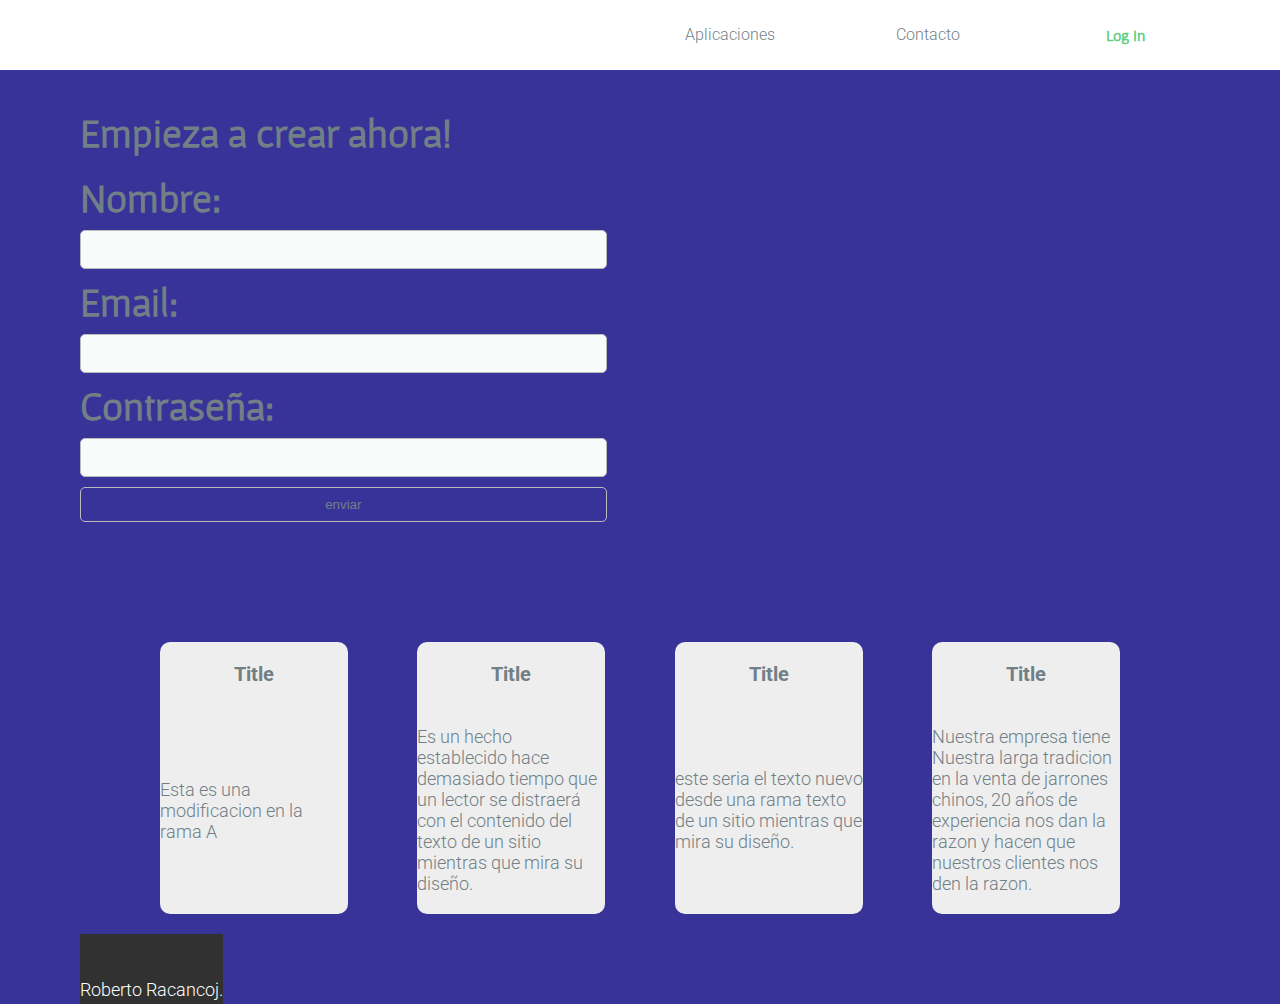
<file: index.html>
<!DOCTYPE html>
<html lang="en">
<head>
	<meta charset="UTF-8">
	<title>App js</title>
	<meta name="viewport" content="width=device-width,initial-scale=1.0">
	<link rel="stylesheet" href="style/style.css">
</head>
<body>
	<header class="container">
		<div class="btnMenu">
			<button id="menuDrop"><img src="images/menu.png" alt=""></button>
		</div>
		<div class="logo"><a  href="index.html"></a></div>
		<div class="btnMenu">
			<a href="logIn.html">Log In</a>
		</div>
		<nav class="menu closeMenu">
			<ul>
				<li><a href="aplicaciones.html">Aplicaciones</a></li>
				<li><a href="#">Contacto</a></li>
				<li><a href="logIn.html">Log In</a></li>
			</ul>
		</nav>
		
	</header>
	<div class="jumboBox container">
		<div class="box half"><h1>
		<div class="box half">
			<h2>Empieza a crear ahora!</h2>
			<form action="">
				<label for="">Nombre:</label>
				<input type="text">
				<label for="">Email:</label>
				<input id='email' type="text">
				<label for="">Contraseña:</label>
				<input type="password">
				<input id='validate' type="submit" value="enviar">
			</form>
			<p id='result'></p>
		</div>
	</div>
	<div class="container">
		
		<div class="wrapper">
			<div class="box carta four arrow"><h3 class="">Title</h3><p>Esta es una modificacion en la rama A</p></div>

			
			<div class="box carta four arrow"><h3>Title</h3><p>Es un hecho establecido hace demasiado tiempo que un lector se distraerá con el contenido del texto de un sitio mientras que mira su diseño.</p></div>
			<div class="box carta four arrow"><h3>Title</h3><p>este seria el texto nuevo desde una rama texto de un sitio mientras que mira su diseño.</p></div>


			<div class="box carta four arrow"><h3>Title</h3><p>Nuestra empresa tiene Nuestra larga tradicion en la venta de jarrones chinos, 20 años de experiencia nos dan la razon y hacen que nuestros clientes nos den la razon.</p></div>
			
			
		</div>
		
		
	</div>
	<footer class="wrapper"><p class="center">Roberto Racancoj.</p></footer>
</body>
<script src="scripts/jquery-2.1.3.min.js"></script>
<script src="scripts/scripts.js" type="text/javascript"></script>
</html>
</file>
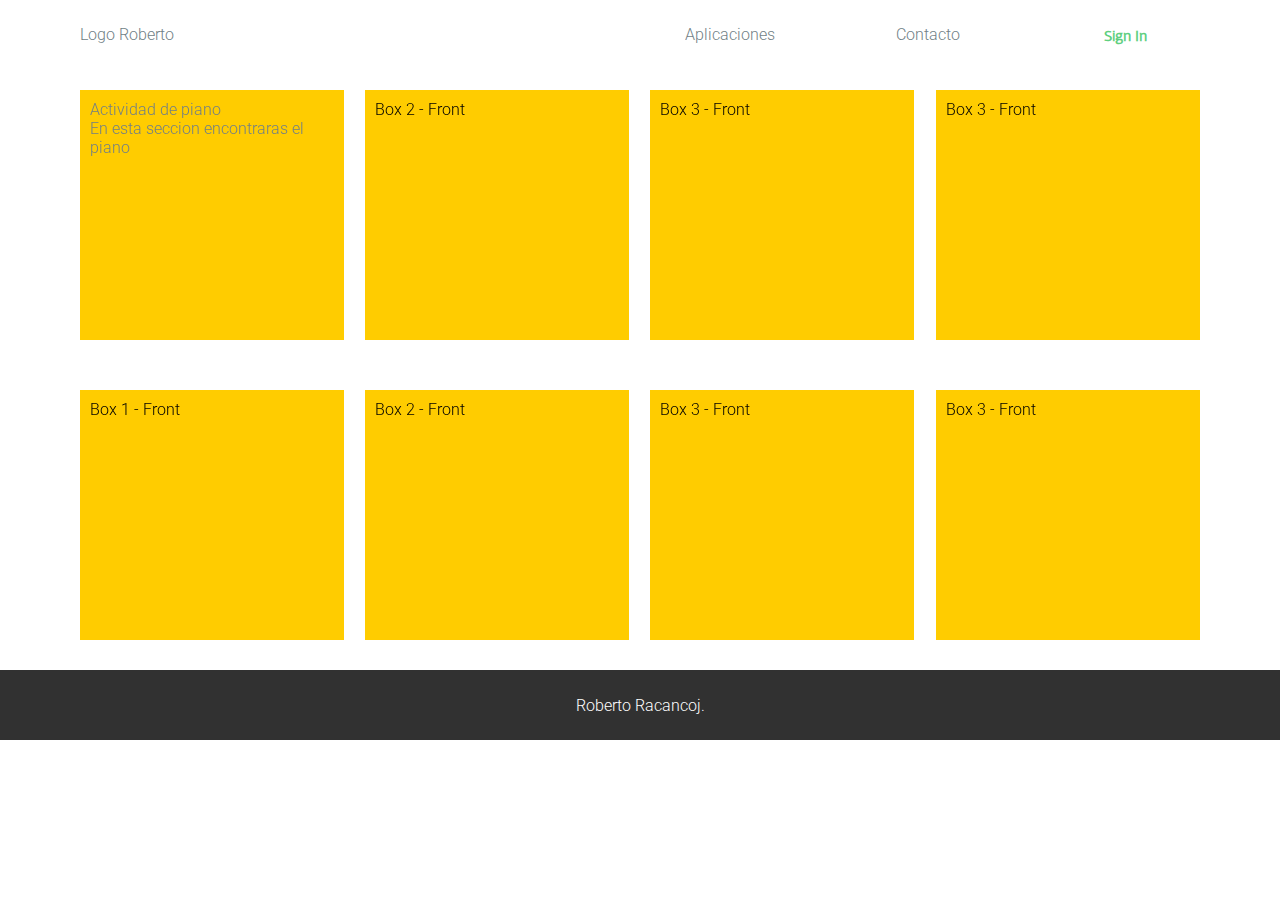
<file: catalogo.html>
<!DOCTYPE html>
<html lang="en">
<head>
	<meta charset="UTF-8">
	<title>Actividades Interactivas</title>
	<link rel="stylesheet" href="style/style.css">
	<meta name="viewport" content="width=device-width, initial-scale=1.0, maximum-scale=1.0, user-scalable=no" />
</head>
<body>
	<header class="container">
		<div class="btnMenu">
			<button id="menuDrop"><img src="images/menu.png" alt=""></button>
		</div>
		<div class="logo"><a  href="index.html">Logo Roberto</a></div>
		<div class="btnMenu">
			<a href="index.html">Sign In</a>
		</div>
		<nav class="menu closeMenu">
			<ul>
				<li><a href="#">Aplicaciones</a></li>
				<li><a href="#">Contacto</a></li>
				<li><a href="index.html">Sign In</a></li>
			</ul>
		</nav>
	</header>

	<div class="container">
	 <div class="volteables wrapper">
	 	<div class="flip3D box four">
		  <div class="back"><a class="btn-classic succes" href="piano.html">piano</a></div>
		  <div class="front"><h1>Actividad de piano</h1><p>En esta seccion encontraras el piano</p></div>
		</div>
		<div class="flip3D box four">
		  <div class="back">Box 2 - Back</div>
		  <div class="front">Box 2 - Front</div>
		</div>
		<div class="flip3D box four">
		  <div class="back"><a href="index.html">hola</a></div>
		  <div class="front">Box 3 - Front</div>
		</div>
		<div class="flip3D box four">
		  <div class="back"><a href="index.html">hola</a></div>
		  <div class="front">Box 3 - Front</div>
		</div>

		<div class="flip3D box four">
		  <div class="back">Box 1 - Back</div>
		  <div class="front">Box 1 - Front</div>
		</div>
		<div class="flip3D box four">
		  <div class="back">Box 2 - Back</div>
		  <div class="front">Box 2 - Front</div>
		</div>
		<div class="flip3D box four">
		  <div class="back"><a href="index.html">hola</a></div>
		  <div class="front">Box 3 - Front</div>
		</div>
		<div class="flip3D box four">
		  <div class="back"><a href="index.html">hola</a></div>
		  <div class="front">Box 3 - Front</div>
		</div>
	</div>
<input type="hidden" id="refreshed" value="no">
	 </div>
		
	<footer class="wrapper"><p class="center">Roberto Racancoj.</p></footer>
</body>
<script src="scripts/jquery-2.1.3.min.js"></script>
<script src="scripts/scripts.js" type="text/javascript"></script>
<script type="text/javascript">
$(window).bind("pageshow", function(event) {
    if (event.originalEvent.persisted) {
        window.location.reload() 
    }
});
</script>
</html>
</file>
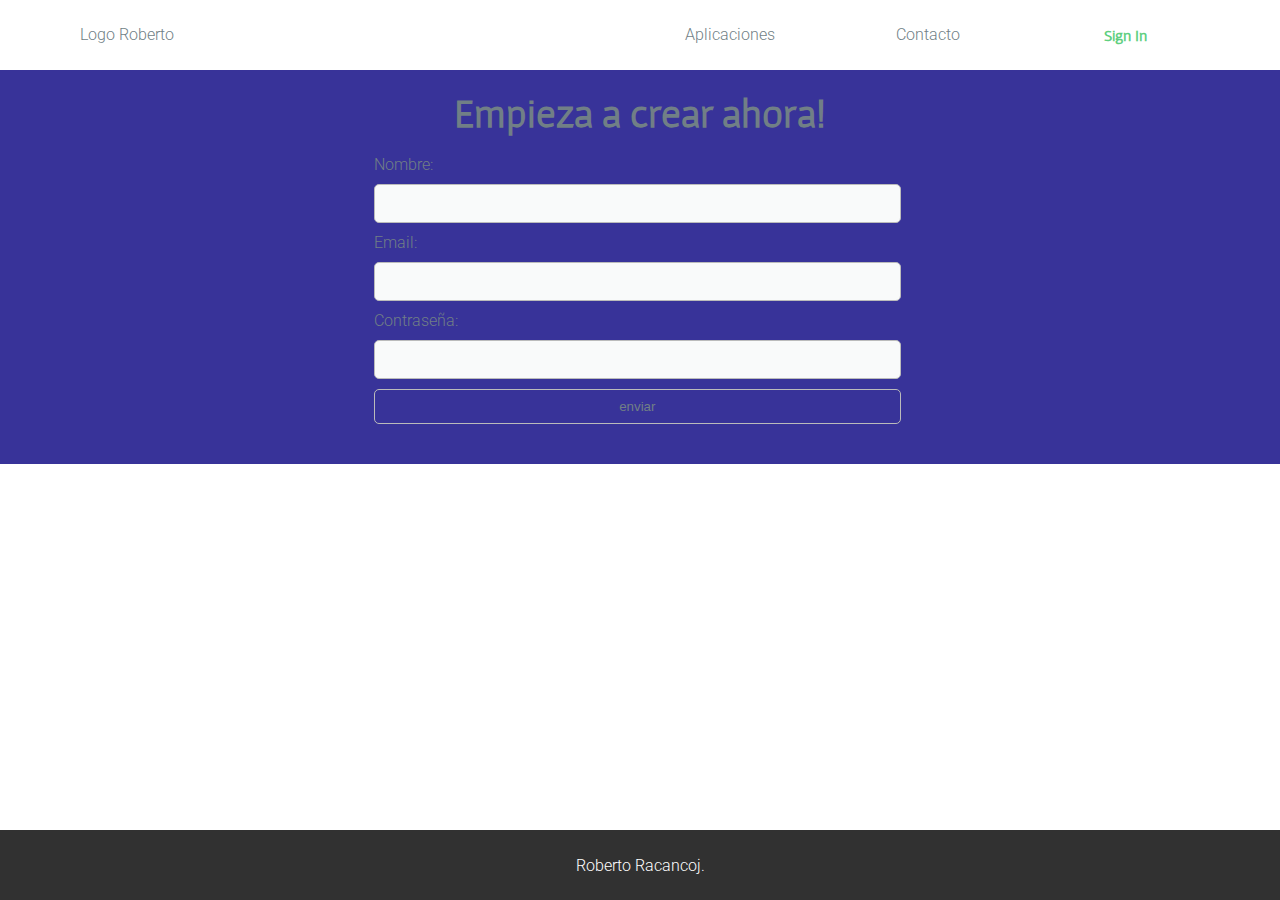
<file: logIn.html>
<!DOCTYPE html>
<html lang="en">
<head>
	<meta charset="UTF-8">
	<title>Log in</title>
	<meta name="viewport" content="width=device-width,initial-scale=1.0">
	<link rel="stylesheet" href="style/style.css">
</head>
<body>
	<header class="container">
		<div class="btnMenu">
			<button id="menuDrop"><img src="images/menu.png" alt=""></button>
		</div>
		<div class="logo"><a  href="index.html">Logo Roberto</a></div>
		<div class="btnMenu">
			<a href="index.html">Sign In</a>
		</div>
		<nav class="menu closeMenu">
			<ul>
				<li><a href="#">Aplicaciones</a></li>
				<li><a href="#">Contacto</a></li>
				<li><a href="index.html">Sign In</a></li>
			</ul>
		</nav>
	</header>
	<div class="jumboBox container">
		
		<div class="box half center">
			<h2>Empieza a crear ahora!</h2>
			<form action="">
				<label for="">Nombre:</label>
				<input type="text">
				<label for="">Email:</label>
				<input type="text">
				<label for="">Contraseña:</label>
				<input type="password">
				<input type="submit" value="enviar">
			</form>

		</div>
	</div>
	<footer class="wrapper abajo"><p class="center">Roberto Racancoj.</p></footer>
</body>
<script src="scripts/jquery-2.1.3.min.js"></script>
<script src="scripts/scripts.js" type="text/javascript"></script>
</html>
</file>
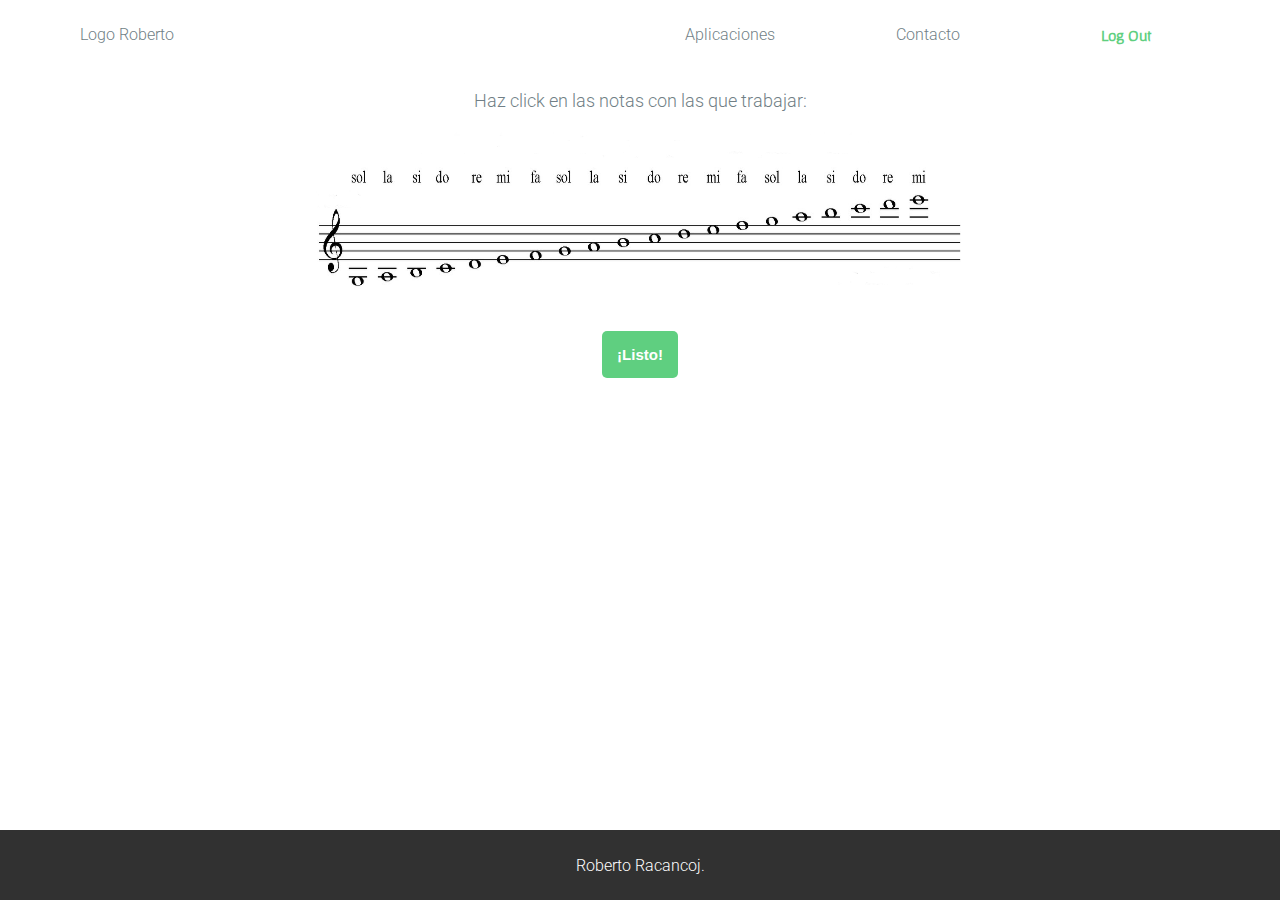
<file: piano.html>
<!DOCTYPE html>
<html lang="en">
<head>
	<meta charset="UTF-8">
	<title>Piano Profesor</title>
	<meta name="viewport" content="width=device-width, initial-scale=1.0, maximum-scale=1.0, user-scalable=no" />
	<link rel="stylesheet" href="style/style.css">
</head>
<body>
	<header class="container">
		<div class="btnMenu">
			<button id="menuDrop"><img src="images/menu.png" alt=""></button>
		</div>
		<div class="logo"><a  href="index.html">Logo Roberto</a></div>
		<div class="btnMenu">
			<a href="index.html">Log Out</a>
		</div>
		<nav class="menu closeMenu">
			<ul>
				<li><a href="#">Aplicaciones</a></li>
				<li><a href="#">Contacto</a></li>
				<li><a href="index.html">Log Out</a></li>
			</ul>
		</nav>
		
	</header>
	<div class="container pianocontent">	
		<h1>Haz click en las notas con las que trabajar:</h1>
		<div class="wrapper">
			<img id="image" class="notaspiano center" src="images/penta.png" alt="">
		</div>
	
		<div class="mascara center">
			<span></span>
			<span></span>
			<span></span>
			<span></span>
			<span></span>
			<span></span>
			<span></span>
			<span></span>
			<span></span>
			<span></span>
			<span></span>
			<span></span>
			<span></span>
			<span></span>
			<span></span>
			<span></span>
			<span></span>
			<span></span>
			<span></span>
			<span></span>
		</div>
		<div class="botones flechas">
			<button id="btnizquierda"><img src="images/back.png" alt=""></button>
			
			<button id="btnderecha"><img src="images/next.png" alt=""></button>
		</div>
		<div class="botones center">
			
			<button class="btn-classic succes" id="generatoractkey">¡Listo!</button>
			
		</div>
		
	</div>
	<footer class="wrapper abajo"><p class="center">Roberto Racancoj.</p></footer>
	
</body>
<script src="scripts/jquery-2.1.3.min.js"></script>
<script src="scripts/scripts.js" type="text/javascript"></script>
</html>
</file>
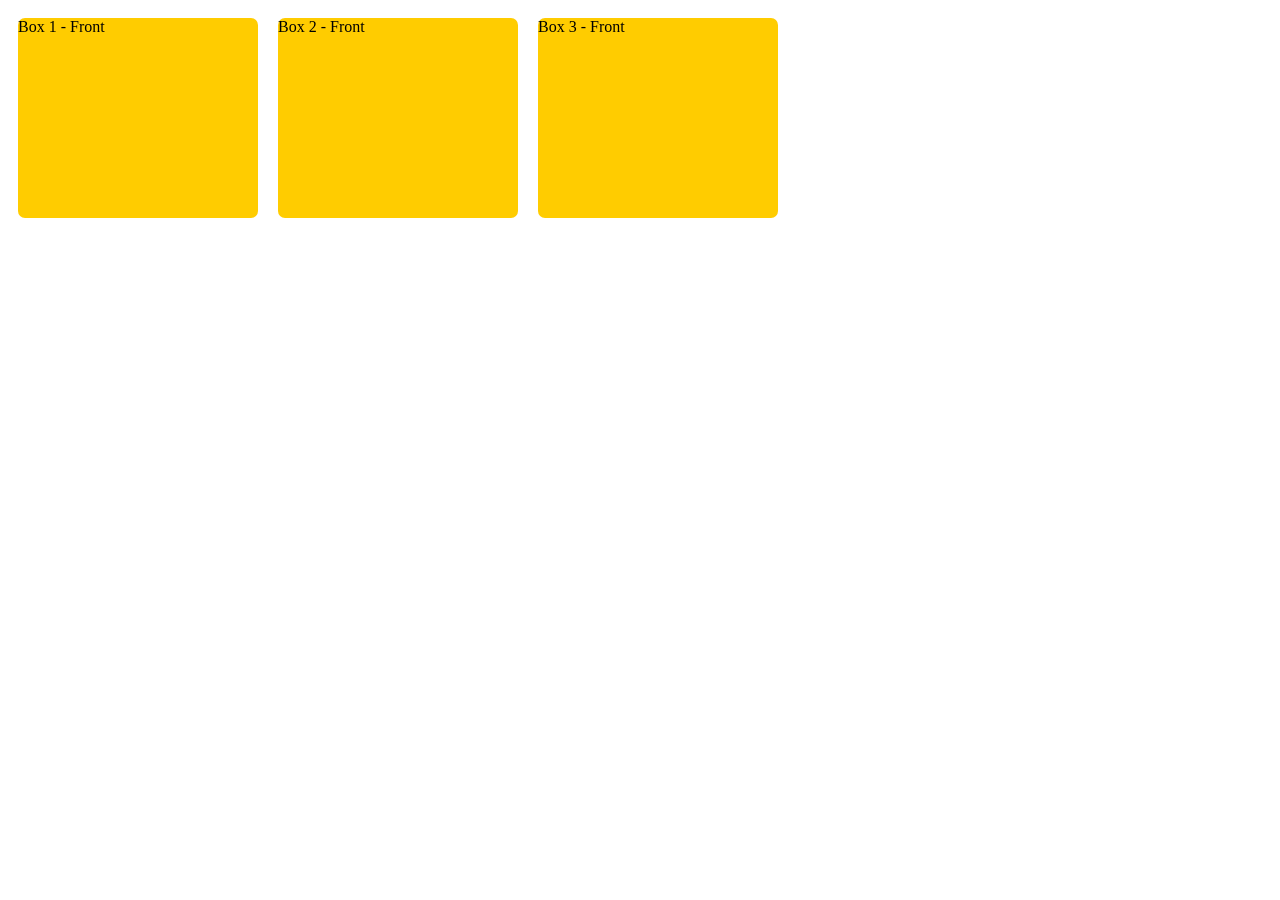
<file: prueba.html>
<!DOCTYPE html>
<html>
<head>
<style>
.flip3D{ width:240px; height:200px; margin:10px; float:left; }
.flip3D > .front{
	position:absolute;
	-webkit-transform: perspective( 600px ) rotateY( 0deg );
	transform: perspective( 600px ) rotateY( 0deg );
	background:#FC0; width:240px; height:200px; border-radius: 7px;
	-webkit-backface-visibility: hidden;
	backface-visibility: hidden;
	transition: -webkit-transform .5s linear 0s;
	transition: transform .5s linear 0s;
}
.flip3D > .back{
	position:absolute;
	-webkit-transform: perspective( 600px ) rotateY( 180deg );
	transform: perspective( 600px ) rotateY( 180deg );
	background: #80BFFF; width:240px; height:200px; border-radius: 7px;
	-webkit-backface-visibility: hidden;
	backface-visibility: hidden;
	transition: -webkit-transform .5s linear 0s;
	transition: transform .5s linear 0s;
}
.flip3D:hover > .front{
	-webkit-transform: perspective( 600px ) rotateY( -180deg );
	transform: perspective( 600px ) rotateY( -180deg );
}
.flip3D:hover > .back{
	-webkit-transform: perspective( 600px ) rotateY( 0deg );
	transform: perspective( 600px ) rotateY( 0deg );
}
</style>
</head>
<body>
<div class="flip3D">
  <div class="back">Box 1 - Back</div>
  <div class="front">Box 1 - Front</div>
</div>
<div class="flip3D">
  <div class="back">Box 2 - Back</div>
  <div class="front">Box 2 - Front</div>
</div>
<div class="flip3D">
  <div class="back">Box 3 - Back</div>
  <div class="front">Box 3 - Front</div>
</div>
</body>
</html>
</file>
<file: style/style.css>
@import url(http://fonts.googleapis.com/css?family=Gafata|Roboto:300,500);



html, body, div, span, applet, object, iframe,
h1, h2, h3, h4, h5, h6, p, blockquote, pre,
a, abbr, acronym, address, big, cite, code,
del, dfn, em, img, ins, kbd, q, s, samp,
small, strike, strong, sub, sup, tt, var,
b, u, i, center,
dl, dt, dd, ol, ul, li,
fieldset, form, label, legend,
table, caption, tbody, tfoot, thead, tr, th, td,
article, aside, canvas, details, embed,
figure, figcaption, footer, header, hgroup,
menu, nav, output, ruby, section, summary,
time, mark, audio, video {
  margin: 0;
  padding: 0;
  border: 0;
  font-size: 100%;
  font: inherit;
  text-decoration: none;
  vertical-align: baseline;
  
}

/* #637a91
#384047 */
article, aside, details, figcaption, figure,
footer, header, menu, nav, section {
  display: block;
}


ol, ul, li {
  list-style: none;
}

blockquote, q {
  quotes: none;
}

blockquote:before, blockquote:after,
q:before, q:after {
  content: '';
  content: none;
}

html {
  -webkit-text-size-adjust: 100%;
  -ms-text-size-adjust: 100%;
  min-height: 100%;
}

body{max-width: 1400px;
	font-family: Roboto;
  font-weight: 300;
	margin: 0 auto;
}

body .pianocontent{overflow: hidden;}

body p,h1,h2,h3,a,label,input,button{color: #717f86;border: none;
	  background: none;}

/* Estilos de header sin app*/
header{width: auto;
	    line-height: 70px;
		display: flex;
		display: -webkit-flex;
		flex-wrap:wrap;
		-webkit-flex-wrap: wrap;
		justify-content: flex-end;
		-webkit-justify-content: flex-end;
		text-align: center;
<<<<<<< HEAD
		background: rgba(150,50,250,.3);
=======
		background: rgba(120,50,40,.4);
>>>>>>> cambioEstilos
	}
header.top{
	position: fixed;
    top: 0;
    width:100%;
	background: white;
	text-align: center;}


/* Estilos de header con caracteristicas para apps*/

header.movil{line-height: 50px;}


form{padding: 20px 0}

form label{display: block;}
form input{display: block;
		   width: 98%;
		   height: 35px;
		   margin: 10px 0;
		   border: 1px solid #bbb;
		   border-radius: 5px}

input[type="text"], input[type="password"] {

  background-color : #f9fafa; 
}
input[type="submit"]{
	width: 99.5%;
	margin-bottom: 0;
}

input textarea{background: #f9fafa}

footer{background: #313131;
	   height: 70px;}
.abajo{
    position: fixed;
    left: 0;
    bottom: 0;
    width: 100%;
		}

footer p{ color: #fff }


.logo{display: flex;
	 display: -webkit-flex;
	  flex-basis:40%;
	  -webkit-flex-basis:40%;
	 }

.logo a{flex-basis:125px;
		-webkit-flex-basis:125px;
		margin: auto;
	  	text-align: center;
		position: relative;	
	}

nav li:last-child{display: none;}
nav li:last-child a:last-child{color: #5fcf80;
							   font-weight: bold;
							   font-family: Gafata;}
.btnMenu{display: flex;
	 display: -webkit-flex;

	  flex-basis:30%;
	  -webkit-flex-basis:30%;
	  }


.menu.closeMenu{display: none;}

.btnMenu a{
			 color: #5fcf80;
			 font-family: Gafata;
			 font-weight: bold;
			 font-size: 16px}

.wrapper h3{font-size: 20px;font-weight: bold;}



.btnMenu:nth-child(3){justify-content: flex-end;
					 -webkit-justify-content: flex-end;}



#menuDrop img{width: 35px;}

.btnMenu a{display: block;}


.menu{
	  display: flex;
	   display: -webkit-flex;
	   display: -webkit-flex;
	  flex-basis:100%;
	  -webkit-flex-basis:100%;
	}

.menu ul{  
	  width: 100%;
	}

.menu li{ border-top: 1px solid #eee}
.menu a{display: block}

/* Estilos el container v.movil*/
.container{padding: 0 10px;}
.container div{overflow: hidden;}

.container:after{content: '';
	 	        height: auto;
	 	        display: block;
	 	        clear: both;}
/* caja con fondo blanco y padding*/
.page{padding: 10px;
	 background: #39ee33;
	 border-radius: 5px;
	 margin: 10px 0;}

/* caja con fondo blanco y padding*/
.box{
 	min-height: 250px;
}

.jumboBox{min-height: 350px;
		background: #383399;
		  }
.jumboBox h1,h2{font-size:40px;
			font-family: Gafata,sans-serif;
			font-weight: bold;}
.jumboBox .box{padding:20px 0;}

.jumboBox p{font-size: 18px;padding: 40px 0 0 0}


.center{margin:auto;}
.center h2{text-align: center;}

.carta{ border-radius: 10px;
		margin: 20px 0;
		min-height: 200px;
		padding: 20px;
		display: flex;
		 display: -webkit-flex;
		justify-content:center;
		-webkit-justify-content: center;
		flex-wrap:wrap;
		-webkit-flex-wrap: wrap;}

.pianocontent h1{text-align: center;padding: 20px;font-size: 18px;}
.notaspiano{height: 160px;max-width: 650px;position: relative;}


.mascara{width: 650px;
	 	 height: 110px; 
		 position: relative;
		 top:-110px;
		
		
		}

.botones{max-width: 680px;
		display: block;
		position: relative;
		top: -70px;
		margin-bottom: 40px;}

#btnderecha{position:absolute;right: 2px;}

#generatoractkey{display: block;
				 margin: 0 auto}

.btn-classic{
			color: #fff;
			font-size: 15px;
			font-weight: bold;
			padding: 15px;
			border-radius: 5px;
			display: inline-block;


}

.mascara span{width: 25px;
			  height: 110px;
			  position: relative;
			  float: left;
			  margin-left: 4px}


.mascara span:first-child{margin-left: 30px}

.nota{background:rgba(0,255,0,.5)}

.mascara span:nth-child(3){margin-left: 6px}
.mascara span:nth-child(7){margin-left: 7px}
.mascara span:nth-child(11){margin-left: 8px}


.flip3D{
	height: 230px;
	padding: 20px 0;
	margin-bottom:10px;
 }

.flip3D > .front{
	position: relative;
	top:-250px;
	height: 230px;
	padding: 10px;
	-webkit-transform: perspective( 600px ) rotateY( 0deg );
	transform: perspective( 600px ) rotateY( 0deg );
	background:#FC0;
	-webkit-backface-visibility: hidden;
	backface-visibility: hidden;
	transition: -webkit-transform .5s linear 0s;
	transition: transform .5s linear 0s;
}
.flip3D > .back{
	position: relative;
	top:0px;
	padding: 10px;
	height: 230px;
	-webkit-transform: perspective( 600px ) rotateY( 180deg );
	transform: perspective( 600px ) rotateY( 180deg );
	background: #80BFFF;
	-webkit-backface-visibility: hidden;
	backface-visibility: hidden;
	transition: -webkit-transform .5s linear 0s;
	transition: transform .5s linear 0s;
}



.succes{background: #5fcf80;}
.warning{background: #F72;}
.error{background: #F00}
.sky{background: #618d8b}
.arrow{background: #eee}


@media (min-width: 550px){
	.volteables.wrapper{
	 display: flex;
 	 display: -webkit-flex;
	 justify-content:space-between;
	 -webkit-justify-content: space-between;
	 flex-wrap: wrap;
	  -webkit-flex-wrap: wrap;

	}

	.flip3D.box.four{flex-basis:48.6%;-webkit-flex-basis: 48.6%}

	form input{
		width: 98%;
	}
	input[type="submit"]{
	width: 99%;
	}
		
}

@media (min-width: 650px){
    .flechas{display: none}
	.mascara{
	 	
		 position: relative;
		 top:-106px;
		}
}

@media (min-width:  760px) {

	.wrapper{
	 display: flex;
 	 display: -webkit-flex;
	 justify-content:space-between;
	 -webkit-justify-content: space-between;
	 flex-wrap: wrap;
	  -webkit-flex-wrap: wrap;

	}
	
	
	
	.menu.closeMenu{ display: flex;
 	 display: -webkit-flex;
	}
	.menu li{ border-top: none;}
	.btnMenu{display: none;}

	.menu{display: flex;
 	 display: -webkit-flex;
		  flex-basis:63%;
		  -webkit-flex-basis:63%;
		}

	.jumboBox{display: flex;
 			 display: -webkit-flex;
		  	 justify-content:space-between;
			 -webkit-justify-content: space-between;
			 flex-wrap: wrap;
	 		 -webkit-flex-wrap: wrap;}
	


	
	.logo{flex-basis:37%;
		  -webkit-flex-basis:37%;}

	.logo a{
		text-align: left;
		margin: 0;
		left: 0;}

	.menu ul{
		display: flex;
 		display: -webkit-flex;
		justify-content:flex-end;
		-webkit-justify-content: flex-end;
		
	}
	

	.menu ul li {
	  flex-basis:28%;
	  -webkit-flex-basis:28%;
	  display: flex;
	  display: -webkit-flex;
	  text-align: center;
	  justify-content:flex-end;
	  -webkit-justify-content: flex-end;
	}

	.menu a{padding: 0 25px;
			 flex-basis: 50%;
			 -webkit-flex-basis:50%;
			 justify-content:flex-end;
			-webkit-justify-content: flex-end;}

	.container{padding: 0 40px;}

	.page{
	 display: flex;
 	 display: -webkit-flex;
	 justify-content:space-between;
	 -webkit-justify-content: space-between;
	 flex-wrap: wrap;
	 -webkit-flex-wrap: wrap;
	}

	
	
	.box{flex-basis: 27%;-webkit-flex-basis:27%;}
 	.box.complete{flex-basis: 100%;-webkit-flex-basis:100%;}
 	.box.half{flex-basis:43.7%;-webkit-flex-basis:43.7%}
 	.box.four{flex-basis:43.7%;-webkit-flex-basis:43.7%}
 
	.jumboBox .half {padding:auto 2.5% 0 0;flex-basis:47.5%;-webkit-flex-basis:47.5%;}

}

@media (min-width:  1100px) {
	.container{padding: 0 80px;}
	.box.four{flex-basis:19.6%;-webkit-flex-basis: 19.6%}
	.flip3D.box.four{flex-basis:23.6%;-webkit-flex-basis: 23.6%}	
}
</file>
